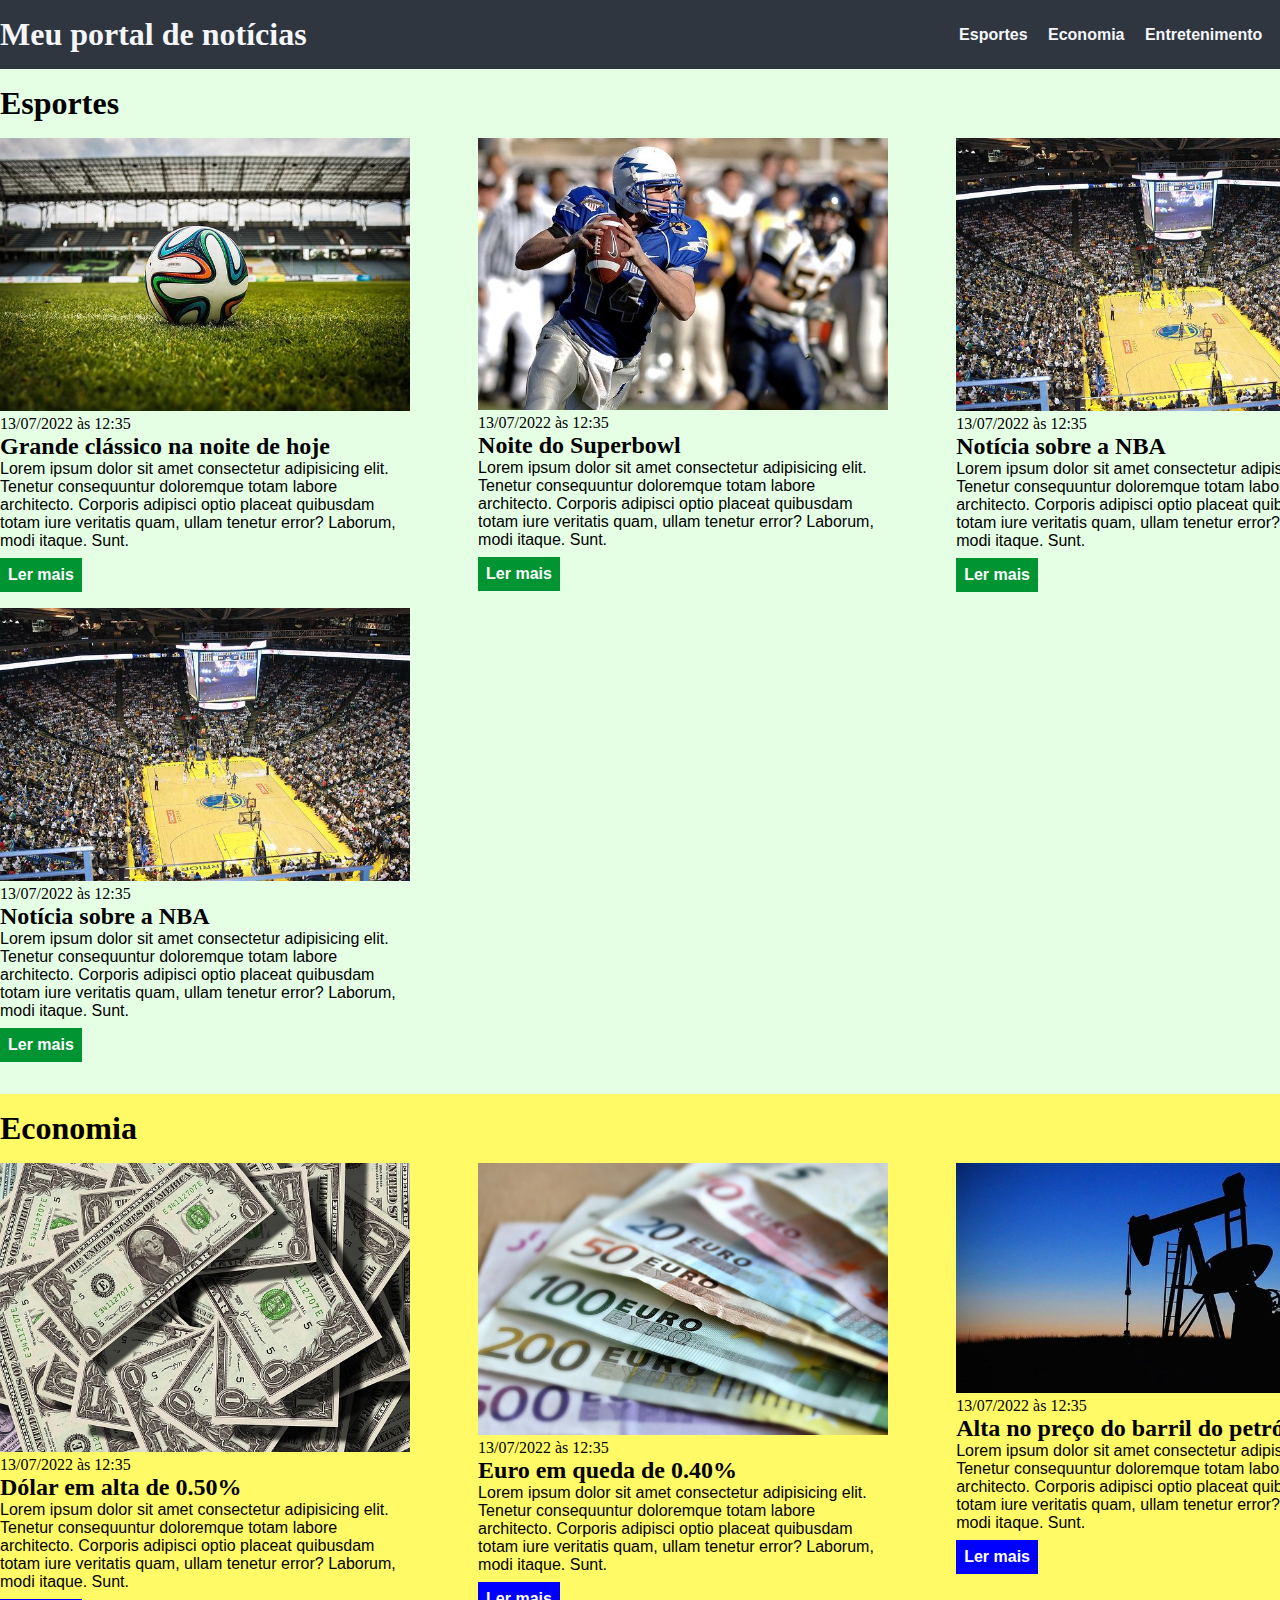
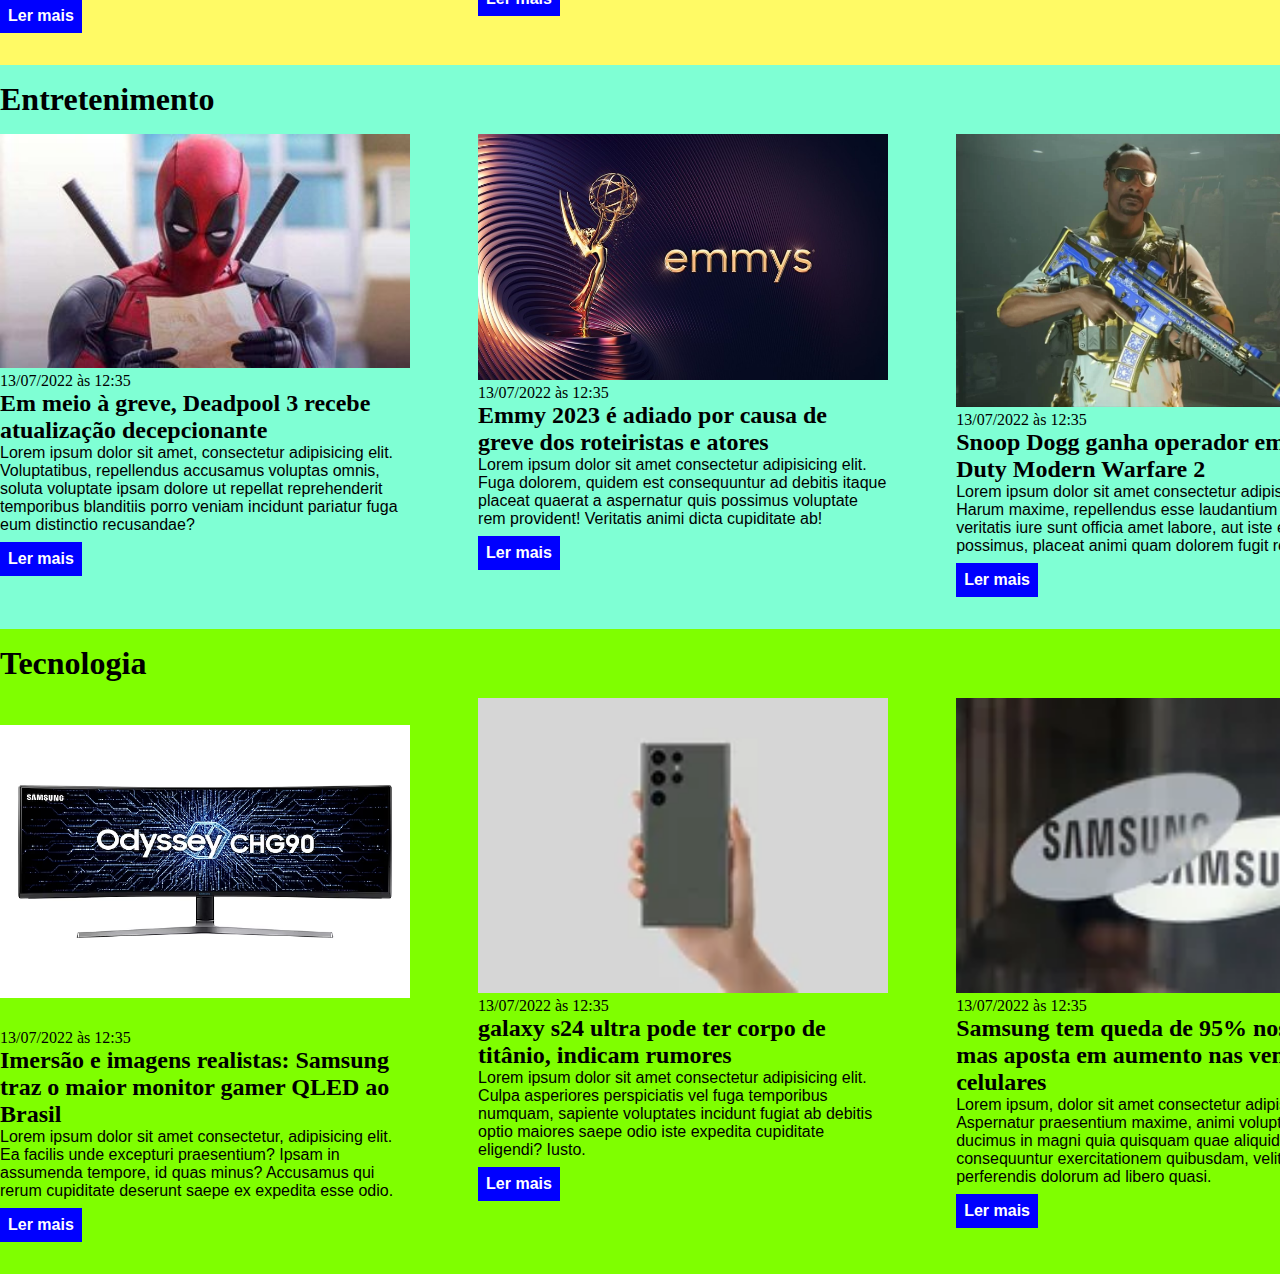
<file: index.html>
<!DOCTYPE html>
<html lang="pt-BR">
<head>
    <meta charset="UTF-8">
    <meta http-equiv="X-UA-Compatible" content="IE=edge">
    <meta name="viewport" content="width=device-width, initial-scale=1.0">
    <title>Meu portal de notícias</title>
    <link rel="stylesheet" href="./main.css">
</head>
<body>
    <header>
        <div class="container">
            <h1>Meu portal de notícias</h1>
            <nav>
                <ul>
                    <li>
                        <a href="#sports" title="Ir para a seção de esportes">Esportes</a>
                    </li>
                    <li>
                        <a href="#economy" title="Ir para a seção de notícias">Economia</a>
                    </li>
                    <li>
                        <a href="#entretenimento" title="Ir para a seção de Entretenimento">Entretenimento</a>
                    </li>
                    <li>
                        <a href="#tecnologia" title="Ir para a seção de Tecnologia">Tecnologia</a>
                    </li>
                </ul>
            </nav>
        </div>
    </header>
    <section id="sports">
        <div class="container">
            <h2>Esportes</h2>
            <div class="articles">
                <article>
                    <img src="./imagens/futebol.jpg" alt="Bola de futebol no gramado" />
                    <header>
                        <time class="creation-date">13/07/2022 às 12:35</time>
                    </header>
                    <h3>Grande clássico na noite de hoje</h3>
                    <p>
                        Lorem ipsum dolor sit amet consectetur adipisicing elit. Tenetur consequuntur doloremque totam labore architecto. Corporis adipisci optio placeat quibusdam totam iure veritatis quam, ullam tenetur error? Laborum, modi itaque. Sunt.
                    </p>
                    <a href="#" title="Leia a notícia completa">Ler mais</a>
                </article>
                <article>
                    <img src="./imagens/futebol-americano.jpg" alt="Jogador de futebol americano correndo com a bola na mão" />
                    <header>
                        <time>13/07/2022 às 12:35</time>
                    </header>
                    <h3>Noite do Superbowl</h3>
                    <p>
                        Lorem ipsum dolor sit amet consectetur adipisicing elit. Tenetur consequuntur doloremque totam labore architecto. Corporis adipisci optio placeat quibusdam totam iure veritatis quam, ullam tenetur error? Laborum, modi itaque. Sunt.
                    </p>
                    <a href="#" title="Leia a notícia completa">Ler mais</a>
                </article>
                <article>
                    <img src="./imagens/basquete.jpg" title="Vista aérea de uma quadra de basquete" />
                    <header>
                        <time>13/07/2022 às 12:35</time>
                    <h3>Notícia sobre a NBA</h3>
                    <p>
                        Lorem ipsum dolor sit amet consectetur adipisicing elit. Tenetur consequuntur doloremque totam labore architecto. Corporis adipisci optio placeat quibusdam totam iure veritatis quam, ullam tenetur error? Laborum, modi itaque. Sunt.
                    </p>
                    <a href="#" title="Leia a notícia completa">Ler mais</a>
                </article>
                <article>
                    <img src="./imagens/basquete.jpg" title="Vista aérea de uma quadra de basquete" />
                    <header>
                        <time>13/07/2022 às 12:35</time>
                    <h3>Notícia sobre a NBA</h3>
                    <p>
                        Lorem ipsum dolor sit amet consectetur adipisicing elit. Tenetur consequuntur doloremque totam labore architecto. Corporis adipisci optio placeat quibusdam totam iure veritatis quam, ullam tenetur error? Laborum, modi itaque. Sunt.
                    </p>
                    <a href="#" title="Leia a notícia completa">Ler mais</a>
                </article>            
            </div>
        </div>
    </section>
    <section id="economy">
        <div class="container">
            <h2>Economia</h2>
            <div class="articles">
                <article>
                    <img src="./imagens/dolares.jpg" alt="Muitos dólares" />
                    <header>
                        <time>13/07/2022 às 12:35</time>
                    </header>
                    <h3>Dólar em alta de 0.50%</h3>
                    <p>
                        Lorem ipsum dolor sit amet consectetur adipisicing elit. Tenetur consequuntur doloremque totam labore architecto. Corporis adipisci optio placeat quibusdam totam iure veritatis quam, ullam tenetur error? Laborum, modi itaque. Sunt.
                    </p>
                    <a href="#" title="Leia a notícia completa">Ler mais</a>
                </article>
                <article>
                    <img src="./imagens/euro.jpg" alt="Várias notas de euro" />
                    <header>
                        <time>13/07/2022 às 12:35</time>
                    </header>
                    <h3>Euro em queda de 0.40%</h3>
                    <p>
                        Lorem ipsum dolor sit amet consectetur adipisicing elit. Tenetur consequuntur doloremque totam labore architecto. Corporis adipisci optio placeat quibusdam totam iure veritatis quam, ullam tenetur error? Laborum, modi itaque. Sunt.
                    </p>
                    <a href="#" title="Leia a notícia completa">Ler mais</a>
                </article>
                <article>
                    <img src="./imagens/petroleo.jpg" alt="Extração de petróleo" />
                    <header>
                        <time>13/07/2022 às 12:35</time>
                    </header>
                    <h3>Alta no preço do barril do petróleo</h3>
                    <p>
                        Lorem ipsum dolor sit amet consectetur adipisicing elit. Tenetur consequuntur doloremque totam labore architecto. Corporis adipisci optio placeat quibusdam totam iure veritatis quam, ullam tenetur error? Laborum, modi itaque. Sunt.
                    </p>
                    <a href="#" title="Leia a notícia completa">Ler mais</a>
                </article>
            </div>
        </div>
    </section>
    <section id="entretenimento">
        <div class="container">
            <h2>Entretenimento</h2>
            <div class="articles">
                <article>
                    <img src="imagens/deadpool-lendo-carta-24072023101024076.jpeg" alt="Deadpool">
                    <header>
                        <time>13/07/2022 às 12:35</time>
                    </header>
                    <h3>Em meio à greve, Deadpool 3 recebe atualização decepcionante</h3>
                    <p>Lorem ipsum dolor sit amet, consectetur adipisicing elit. Voluptatibus, repellendus accusamus voluptas omnis, soluta voluptate ipsam dolore ut repellat reprehenderit temporibus blanditiis porro veniam incidunt pariatur fuga eum distinctio recusandae?</p>
                    <a href="#" title="Leia a notícia completa">Ler mais</a>
                </article>
                <article>
                    <img src="imagens/emmy.jpg" alt="Imagem ilustrativa do emmy">
                    <header>
                        <time>13/07/2022 às 12:35</time>
                    </header>
                    <h3>Emmy 2023 é adiado por causa de greve dos roteiristas e atores</h3>
                    <p>Lorem ipsum dolor sit amet consectetur adipisicing elit. Fuga dolorem, quidem est consequuntur ad debitis itaque placeat quaerat a aspernatur quis possimus voluptate rem provident! Veritatis animi dicta cupiditate ab!</p>
                    <a href="#" title="Leia a notícia completa">Ler mais</a>
                </article>
                <article>
                    <img src="imagens/Snoop-Dogg-cod.webp" alt="Snoop Dog segurando uma arma em call of Duty">
                    <header>
                        <time>13/07/2022 às 12:35</time>  
                    </header>
                    <h3>Snoop Dogg ganha operador em Call of Duty Modern Warfare 2</h3>
                    <p>Lorem ipsum dolor sit amet consectetur adipisicing elit. Harum maxime, repellendus esse laudantium magni veritatis iure sunt officia amet labore, aut iste earum possimus, placeat animi quam dolorem fugit repellat!</p>
                    <a href="#" title="Leia a notícia completa">Ler mais</a>
                </article>
            </div>
        </div>
    </section>
    <section id="tecnologia">
        <div class="container">
            <h2>Tecnologia</h2>
            <div class="articles">
                <article>
                    <img src="imagens/monitor.avif" alt="Monitores de computador">
                    <header>
                        <time>13/07/2022 às 12:35</time>
                    </header>
                    <h3>Imersão e imagens realistas: Samsung traz o maior monitor gamer QLED ao Brasil</h3>
                    <p>Lorem ipsum dolor sit amet consectetur, adipisicing elit. Ea facilis unde excepturi praesentium? Ipsam in assumenda tempore, id quas minus? Accusamus qui rerum cupiditate deserunt saepe ex expedita esse odio.</p>
                    <a href="#" title="Leia a notícia completa">Ler mais</a>
                </article>
                <article>
                    <img src="imagens/galaxy.webp" alt="smartphone galaxy s24 ultra">
                    <header>
                        <time>13/07/2022 às 12:35</time>
                    </header>
                    <h3>galaxy s24 ultra pode ter corpo de titânio, indicam rumores</h3>
                    <p>Lorem ipsum dolor sit amet consectetur adipisicing elit. Culpa asperiores perspiciatis vel fuga temporibus numquam, sapiente voluptates incidunt fugiat ab debitis optio maiores saepe odio iste expedita cupiditate eligendi? Iusto.</p>
                    <a href="#" title="Leia a notícia completa">Ler mais</a>
                </article>
                <article>
                    <img src="imagens/samsung.webp" alt="Logo Samsung">
                    <header>
                        <time>13/07/2022 às 12:35</time>
                    </header>
                    <h3>Samsung tem queda de 95% nos luros, mas aposta em aumento nas vendas de celulares</h3>
                    <p>Lorem ipsum, dolor sit amet consectetur adipisicing elit. Aspernatur praesentium maxime, animi voluptates ducimus in magni quia quisquam quae aliquid. Nemo consequuntur exercitationem quibusdam, velit perferendis dolorum ad libero quasi.</p>
                    <a href="#" title="Leia a notícia completa">Ler mais</a>
                </article>
            </div>
        </div>
    </section>
</body>
</html>
</file>
<file: main.css>
* {
    box-sizing: border-box;
    margin: 0;
    padding: 0;
}

body > header {
    background-color: #2f3640;
    padding: 16px 0;
    color: #f5f6fa;
}

header > div {
    display: flex;
    align-items: center;
    justify-content: space-between;
}

header li { 
    display: inline;
    font-family: Arial, Helvetica, sans-serif;
    font-weight: bold;
    margin-left: 16px;
}

header li a {
    color: #f5f6fa;
    text-decoration: none;
}

.container {
    width: 1366px;
    margin: 0px auto;
}

.articles {
    display: flex;
    flex-wrap: wrap;
    justify-content: space-between;
}

.articles article img{
    /*height: 180px;*/
    width: 100%;
}

.articles article{
    width: 30%;
}

section{
    padding: 16px 0;
}

section h2,
.articles article {
    margin-bottom: 16px;
}

.articles .articles h3{
    margin-top: 8px;
    margin-bottom: 8px;
}

.articles article a {
    background-color: blue;
    color: #fff;
    padding: 8px;
    display: inline-block;
    text-decoration: none;
    font-weight: bold;
    margin-top: 8px;
}

.articles article a:hover {
    text-decoration: underline;
}

.articles article p,
.articles article a {
    font-family: Arial, Helvetica, sans-serif;
}

.articles article h3{
    font-size: 24px;
}

section h2 {
    font-size: 32px;
}

#sports {
    background-color: rgba(0, 255, 0, 0.1);
}

#sports .articles article a {
    background-color:#009432;
}

#economy {
    background-color: #fffa65;
}

#entretenimento {
    background-color:aquamarine;
}

#tecnologia {
    background-color: chartreuse;
}

#economy .articles article a {
    background-color: ff9f1a;
}
</file>
